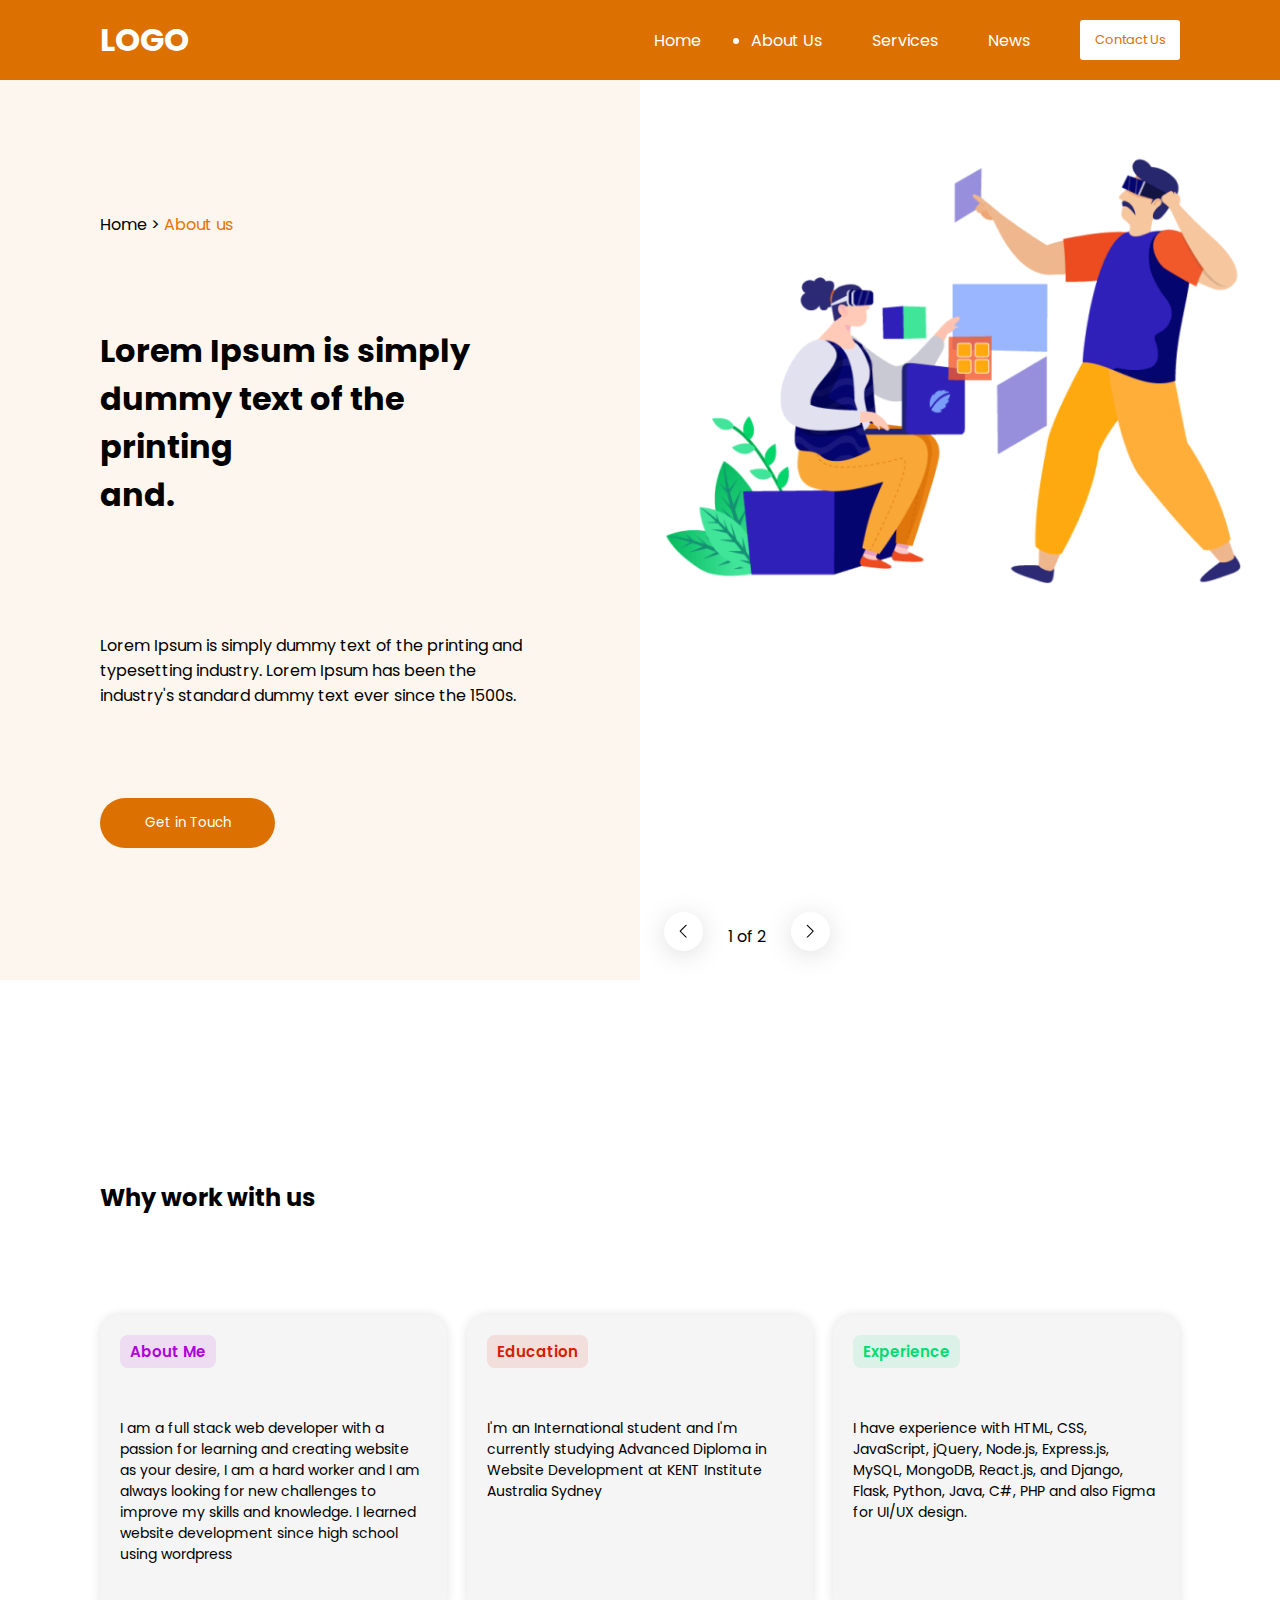
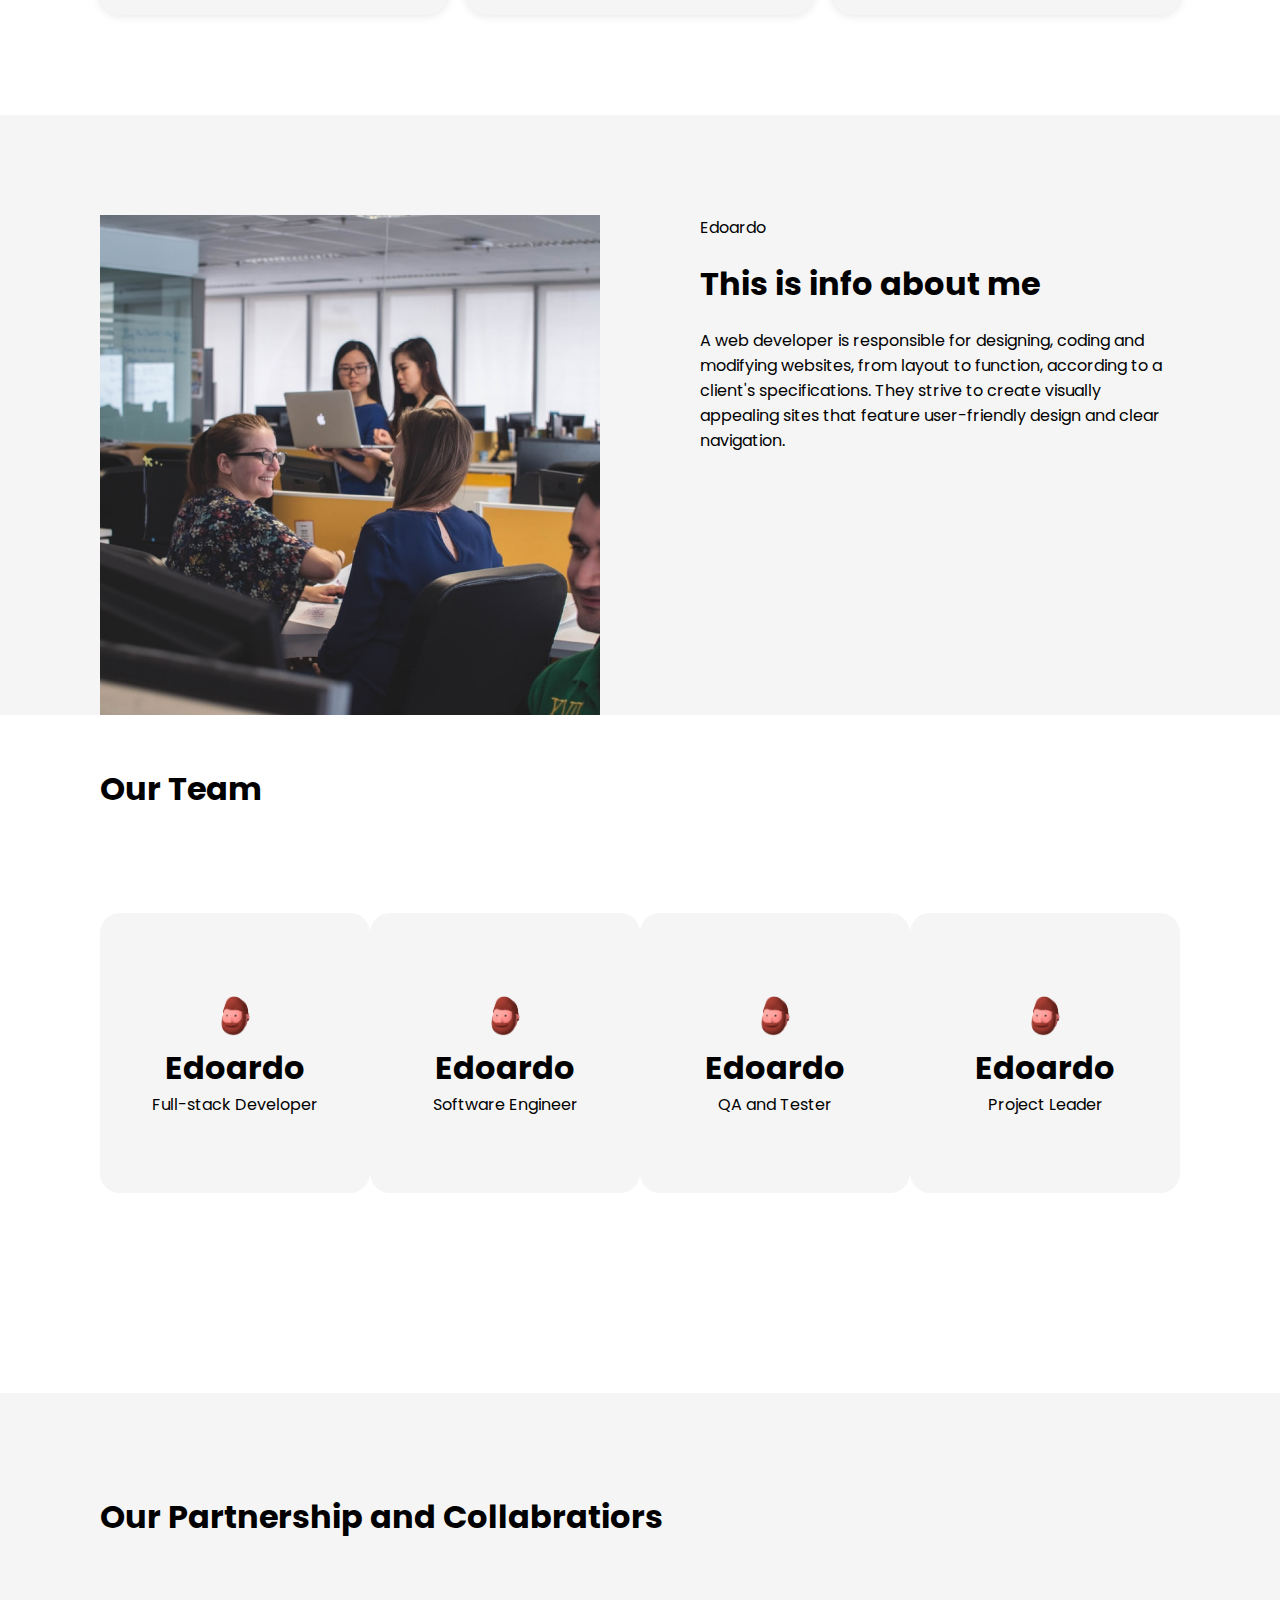
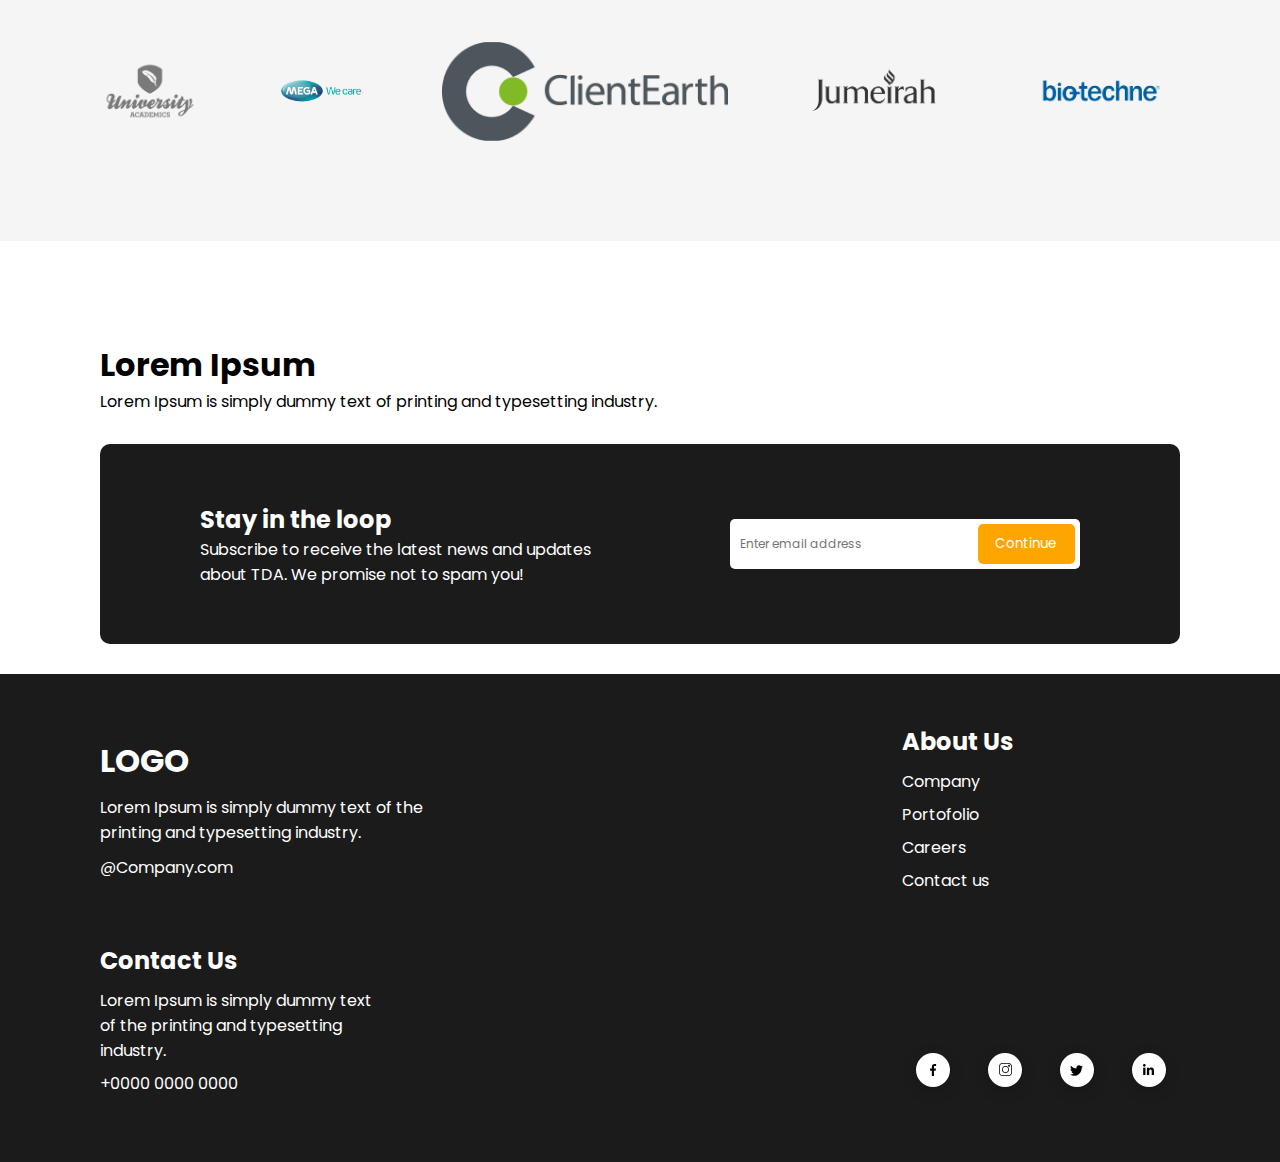
<file: about.html>
<!DOCTYPE html>
<html lang="en">
<head>
    <meta charset="UTF-8">
    <meta name="viewport" content="width=device-width, initial-scale=1.0">
    <link rel="stylesheet" href="style.css">
    <link rel="stylesheet" href="about.css">
    <link rel="stylesheet" href="responsive.css">
    <title>About Us</title>
</head>
<body>
    <nav></nav>
    <section class="hero">
        <div class="left">
            <div class="hero-location">
                <p>Home ></p>
                <p> About us</p>
            </div>
            <div class="hero-title pre">
                <h1>Lorem Ipsum is simply 
                    dummy text of the printing 
                    and.            
                </h1>
            </div>
            <div class="hero-context pre">
                <p>Lorem Ipsum is simply dummy text of the printing and 
                    typesetting industry. Lorem Ipsum has been the 
                    industry's standard dummy text ever since the 1500s.
                </p>
            </div>
            <button class="btn-primary">
                Get in Touch
            </button>
        </div>
        <div class="right">
            <div class="hero-carousel">
                <div class="hero-carousel-item">
                    <img src="assets/hero.png" loading="lazy" alt="hero">
                </div>
                <div class="hero-carousel-item">
                    <img src="assets/hero.png" loading="lazy" alt="hero">
                </div>
                <div class="hero-carousel-btn">
                    <img src="assets/arrow_left.svg" loading="lazy" alt="arrow_left" id="carousel-left-btn">
                    <p id="carousel-index">1 of 2</p>
                    <img src="assets/arrow_right.svg" loading="lazy" alt="arrow_right" id="carousel-right-btn">
                </div>                
            </div>
        </div>
    </section>
    <section class="about-background">
        <h2>Why work with us</h2>
        <div class="cards-container">
        </div>
    </section>
    <section class="about-team">
        <div class="team-background">
            <div class="team-image">
                <img src="assets/about2.png" loading="lazy" alt="#">
            </div>
            <div class="team-description">
                <p>Edoardo</p>
                <h1>This is info about me</h1>
                <p>A web developer is responsible for designing, coding and modifying websites, from layout to function, according to a client's specifications. They strive to create visually appealing sites that feature user-friendly design and clear navigation.</p> 
            </div>
        </div>
        <div class="our-team">
            <h1>Our Team</h1>
            <div class="team-members">
                <div class="member-card">
                    <img src="assets/user-icon.png" loading="lazy" width="55px" height="55px" alt="#">
                    <div class="team-detail">
                        <h1>Edoardo</h1>
                        <p>Full-stack Developer</p>
                    </div>
                </div>
                <div class="member-card">
                    <img src="assets/user-icon.png" loading="lazy" width="55px" height="55px" alt="#">
                    <div class="team-detail">
                        <h1>Edoardo</h1>
                        <p>Software Engineer</p>
                    </div>
                </div>
                <div class="member-card">
                    <img src="assets/user-icon.png" loading="lazy" width="55px" height="55px" alt="#">
                    <div class="team-detail">
                        <h1>Edoardo</h1>
                        <p>QA and Tester</p>
                    </div>
                </div>
                <div class="member-card">
                    <img src="assets/user-icon.png" loading="lazy" width="55px" height="55px" alt="#">
                    <div class="team-detail">
                        <h1>Edoardo</h1>
                        <p>Project Leader</p>
                    </div>
                </div>
            </div>
        </div>
    </section>
    <div class="testimonials">
        <h1>Our Partnership and Collabratiors</h1>
        <div class="brand-images">
            <img src="assets/brand1.png" loading="lazy" height="100px" alt="#">
            <img src="assets/brand2.png" loading="lazy" height="100px" alt="#">
            <img src="assets/brand3.png" loading="lazy" height="100px" alt="#">
            <img src="assets/brand4.png" loading="lazy" height="100px" alt="#">
            <img src="assets/brand5.png" loading="lazy" height="100px" alt="#">
        </div>
    </div>
    <footer></footer>
    <script src="https://code.jquery.com/jquery-3.6.0.min.js"></script>
    <script src="navFooter.js"></script>
    <script src="about.js"></script>
    <script src="carousel.js"></script>
</body>
</html>
</file>
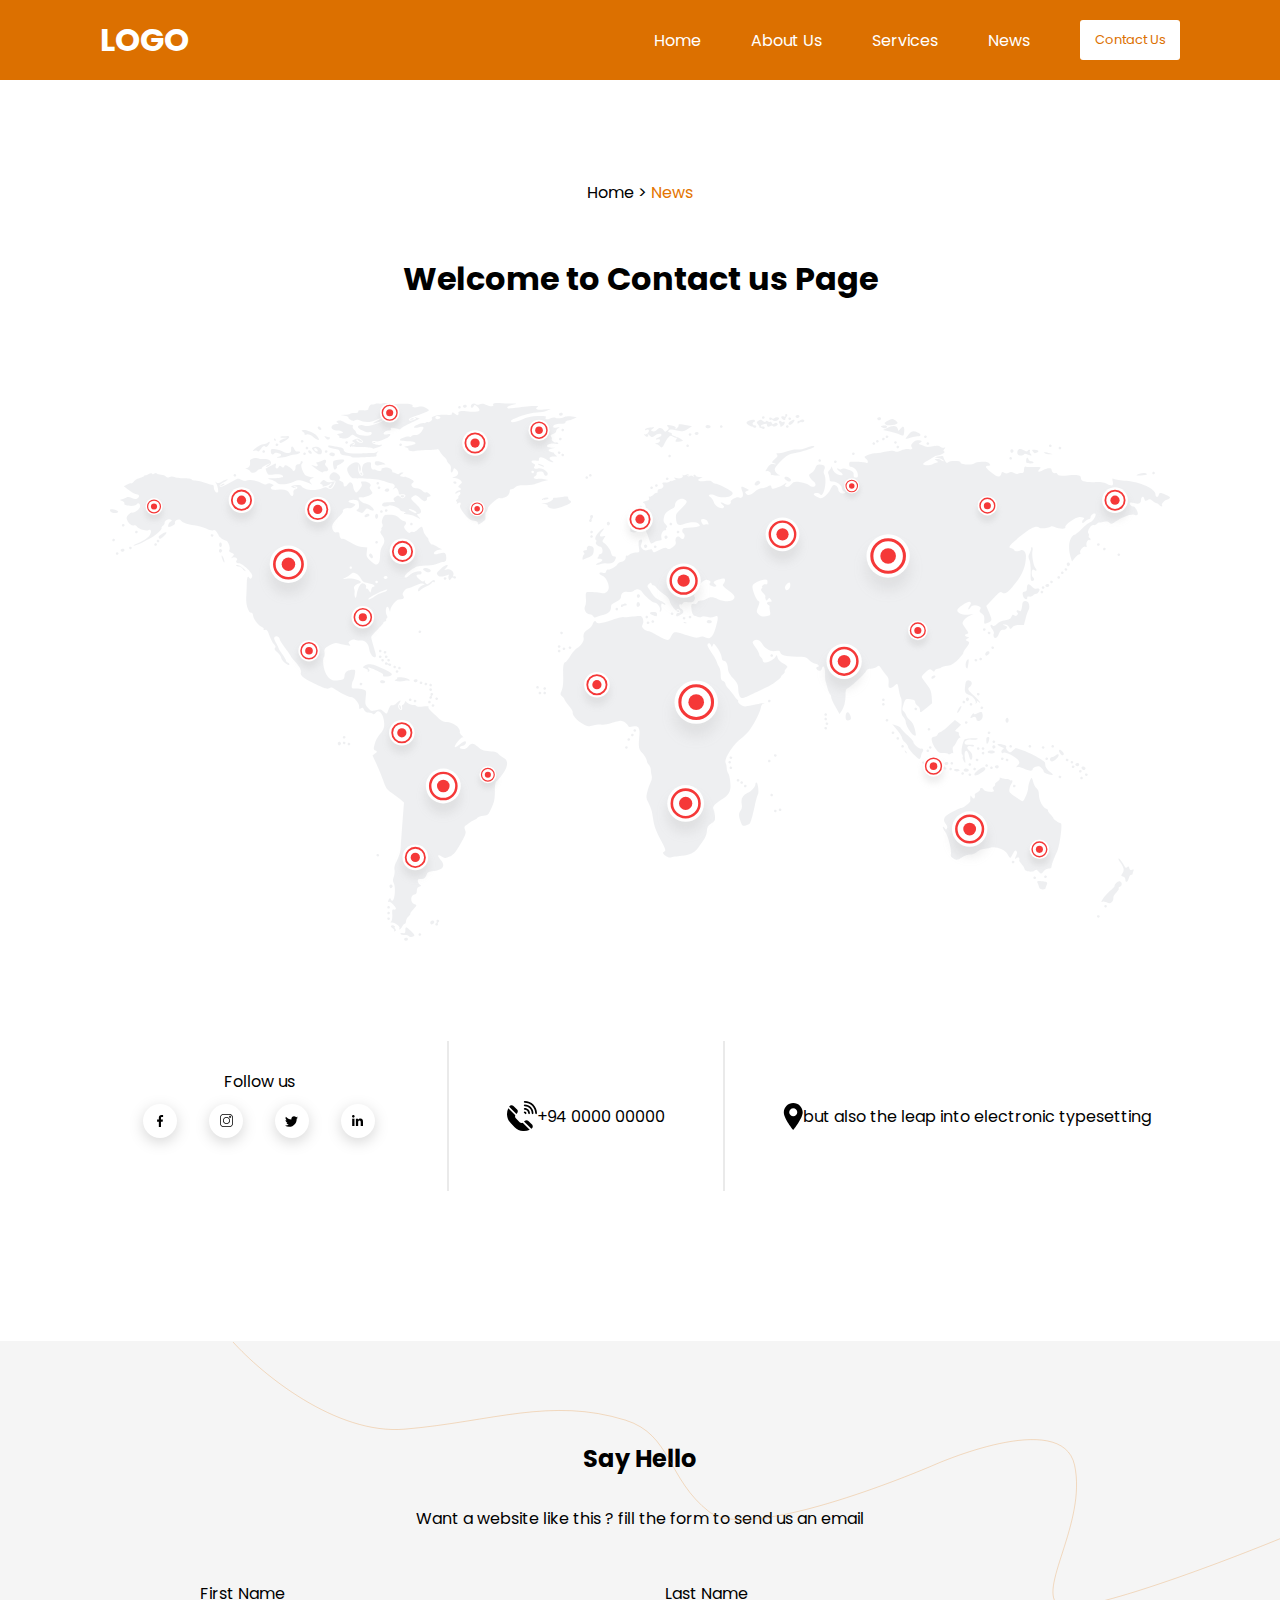
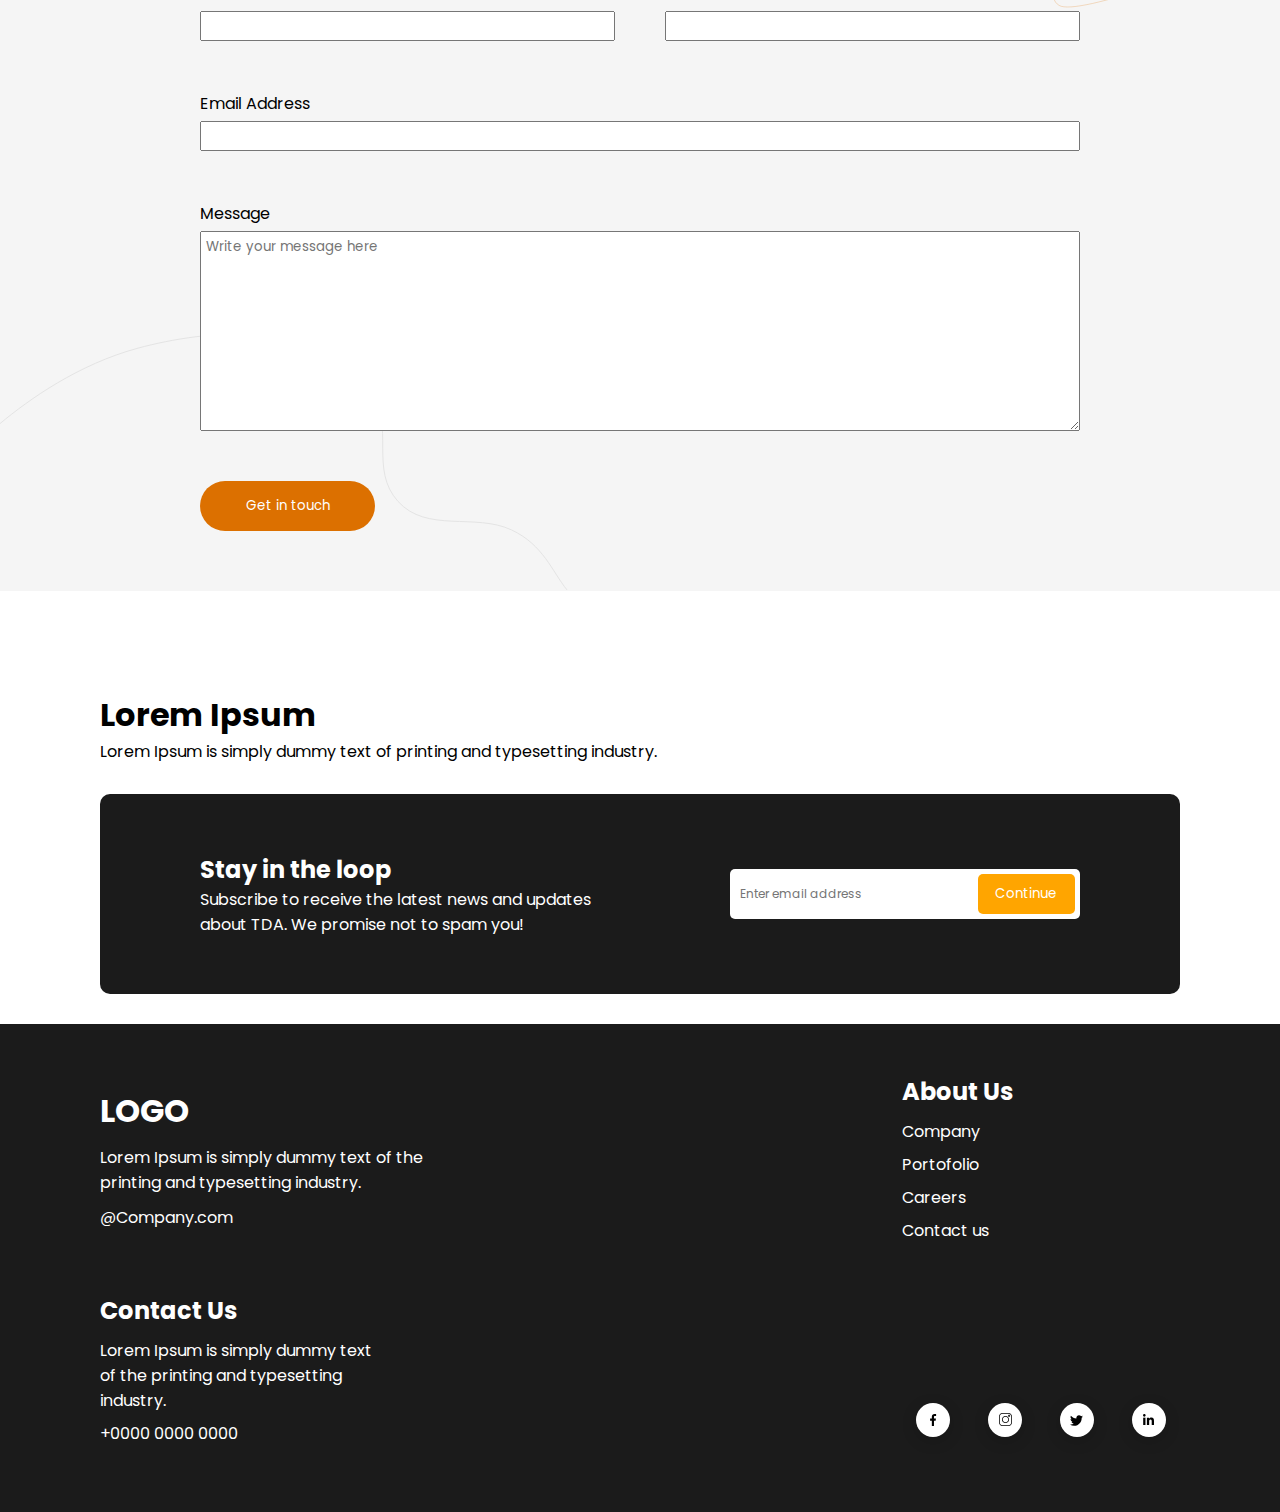
<file: contact.html>
<!DOCTYPE html>
<html lang="en">
<head>
    <meta charset="UTF-8">
    <meta name="viewport" content="width=device-width, initial-scale=1.0">
    <link rel="stylesheet" href="style.css">
    <link rel="stylesheet" href="contact.css">
    <link rel="stylesheet" href="responsive.css">
    <title>About Us</title>
</head>
<body>
    <nav></nav>
    <section class="hero">
        <div class="hero-location">
            <p>Home ></p>
            <p> News</p>
        </div>
        <div class="hero-title">
            <h1>Welcome to Contact us Page</h1>
        </div>
        <img src="assets/global.svg" loading="lazy" alt="map">
        <div class="how-to-contact">
            <div class="contact-detail">
                <p>Follow us</p>
                <div class="soc-med">
                    <a href="https://www.facebook.com/edoyangz"><img src="assets/socmed1.svg" alt="#"></a>
                    <a href="https://www.instagram.com/edoyangz/"><img src="assets/socmed2.svg" alt="#"></a>
                    <a href="https://twitter.com/edoyangg"><img src="assets/socmed3.svg" alt="#"></a>
                    <a href="https://au.linkedin.com/in/edo-yang-574219249"><img src="assets/socmed4.svg" alt="#"></a>
                </div>
            </div>
            <line></line>
            <div class="contact-detail">
                <img src="assets/telephone.svg" alt="#">
                +94 0000 00000
            </div>
            <line></line>
            <div class="contact-detail">
                <img src="assets/location.svg" alt="#">
                <p>but also the leap into electronic 
                    typesetting</p>
            </div>
        </div>
    </section>
    <div class="mailing">
        <div class="introduction">
            <h2>Say Hello</h2>
            <p>Want a website like this ? fill the form to send us an email</p>
        </div>
        <form class="form" action="sendmail.php" method="post">
            <div class="input first-name">
                <p>First Name</p>
                <input type="text" name="firstName">
            </div>
            <div class="input last-name">
                <p>Last Name</p>
                <input type="text" name="lastName">
            </div>
            <div class="input email">
                <p>Email Address</p>
                <input type="email" name="email">
            </div>
            <div class="input message">
                <p>Message</p>
                <textarea name="message" placeholder="Write your message here"></textarea>
            </div>
            <button class="btn-primary get-in-touch" type="submit">Get in touch</button>
        </form>        
        <img class="top-vector" src="assets/vector-top-right.svg" loading="lazy" alt="top-vector">
        <img class="bot-vector" src="assets/vector-bot-right.svg" loading="lazy" alt="bot-vector">
    </div>
    <footer></footer>
    <script src="https://code.jquery.com/jquery-3.6.0.min.js"></script>
    <script src="navFooter.js"></script>
</body>
</file>
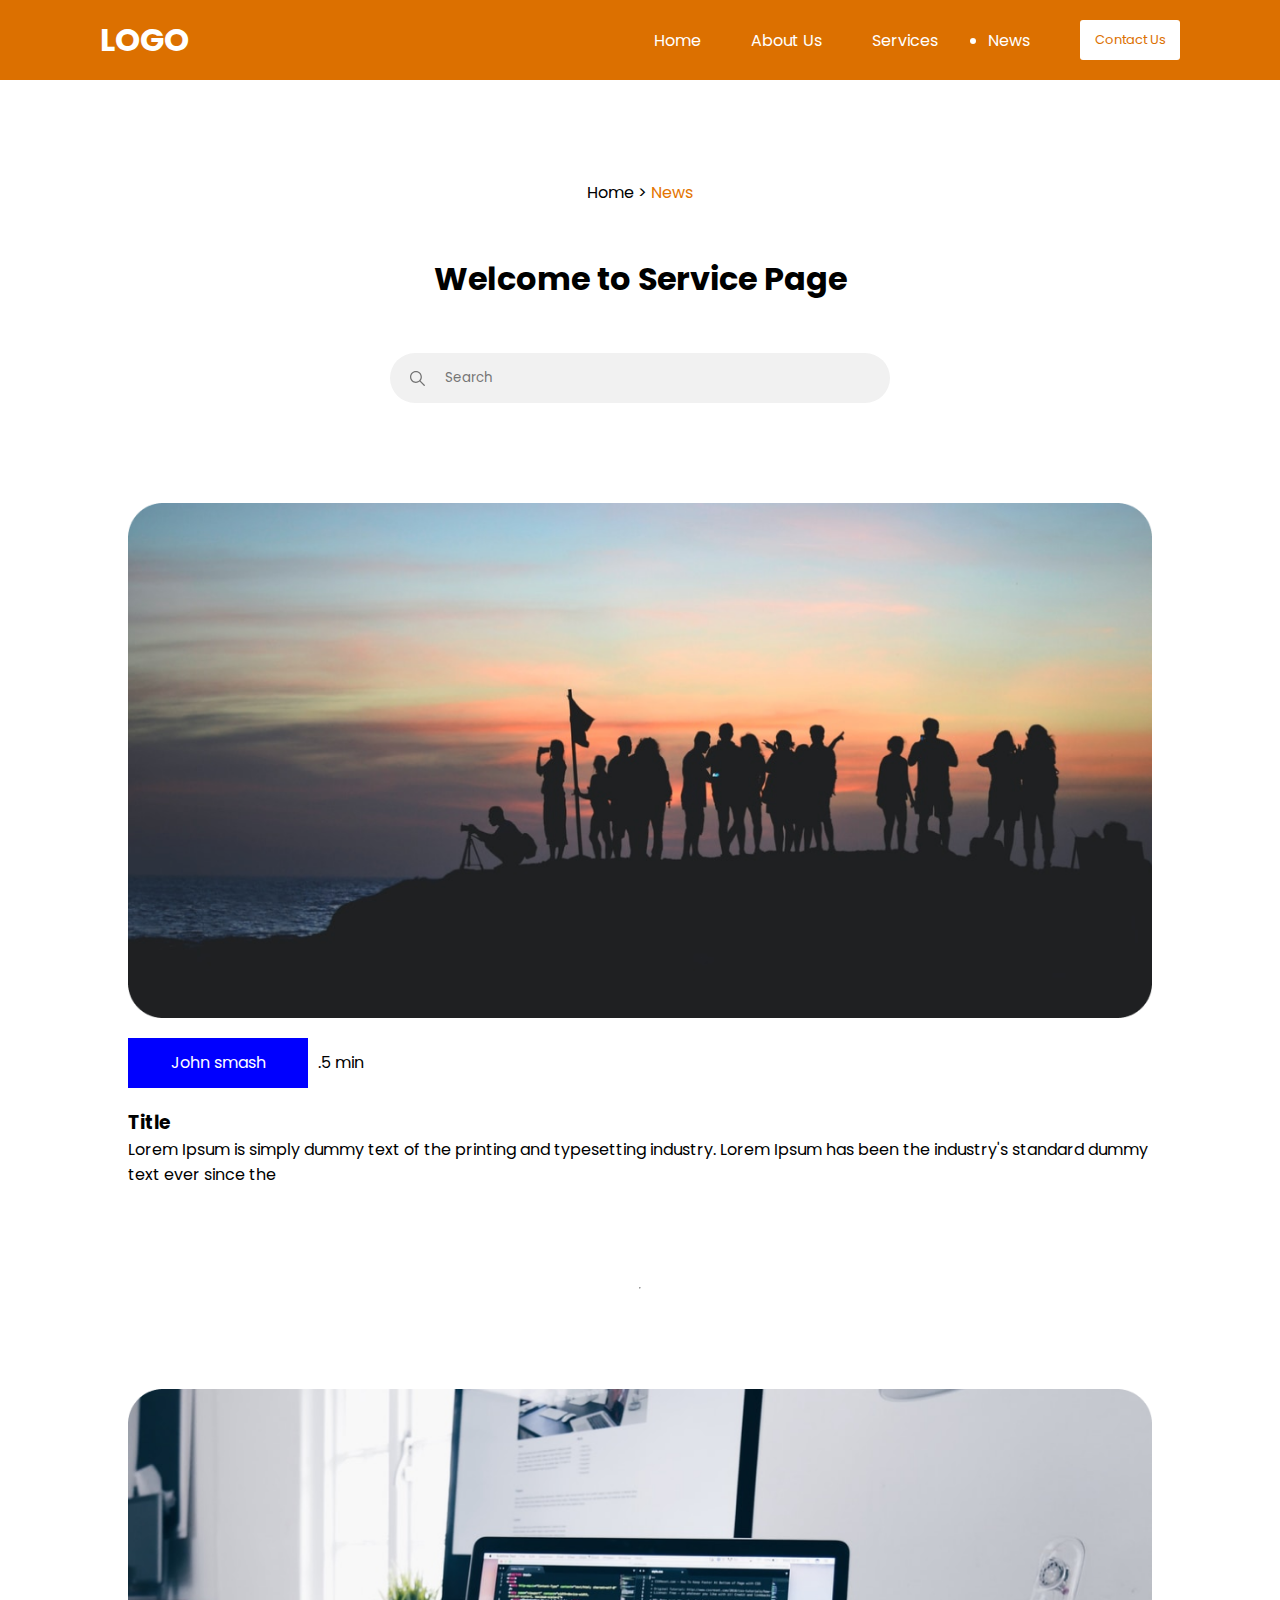
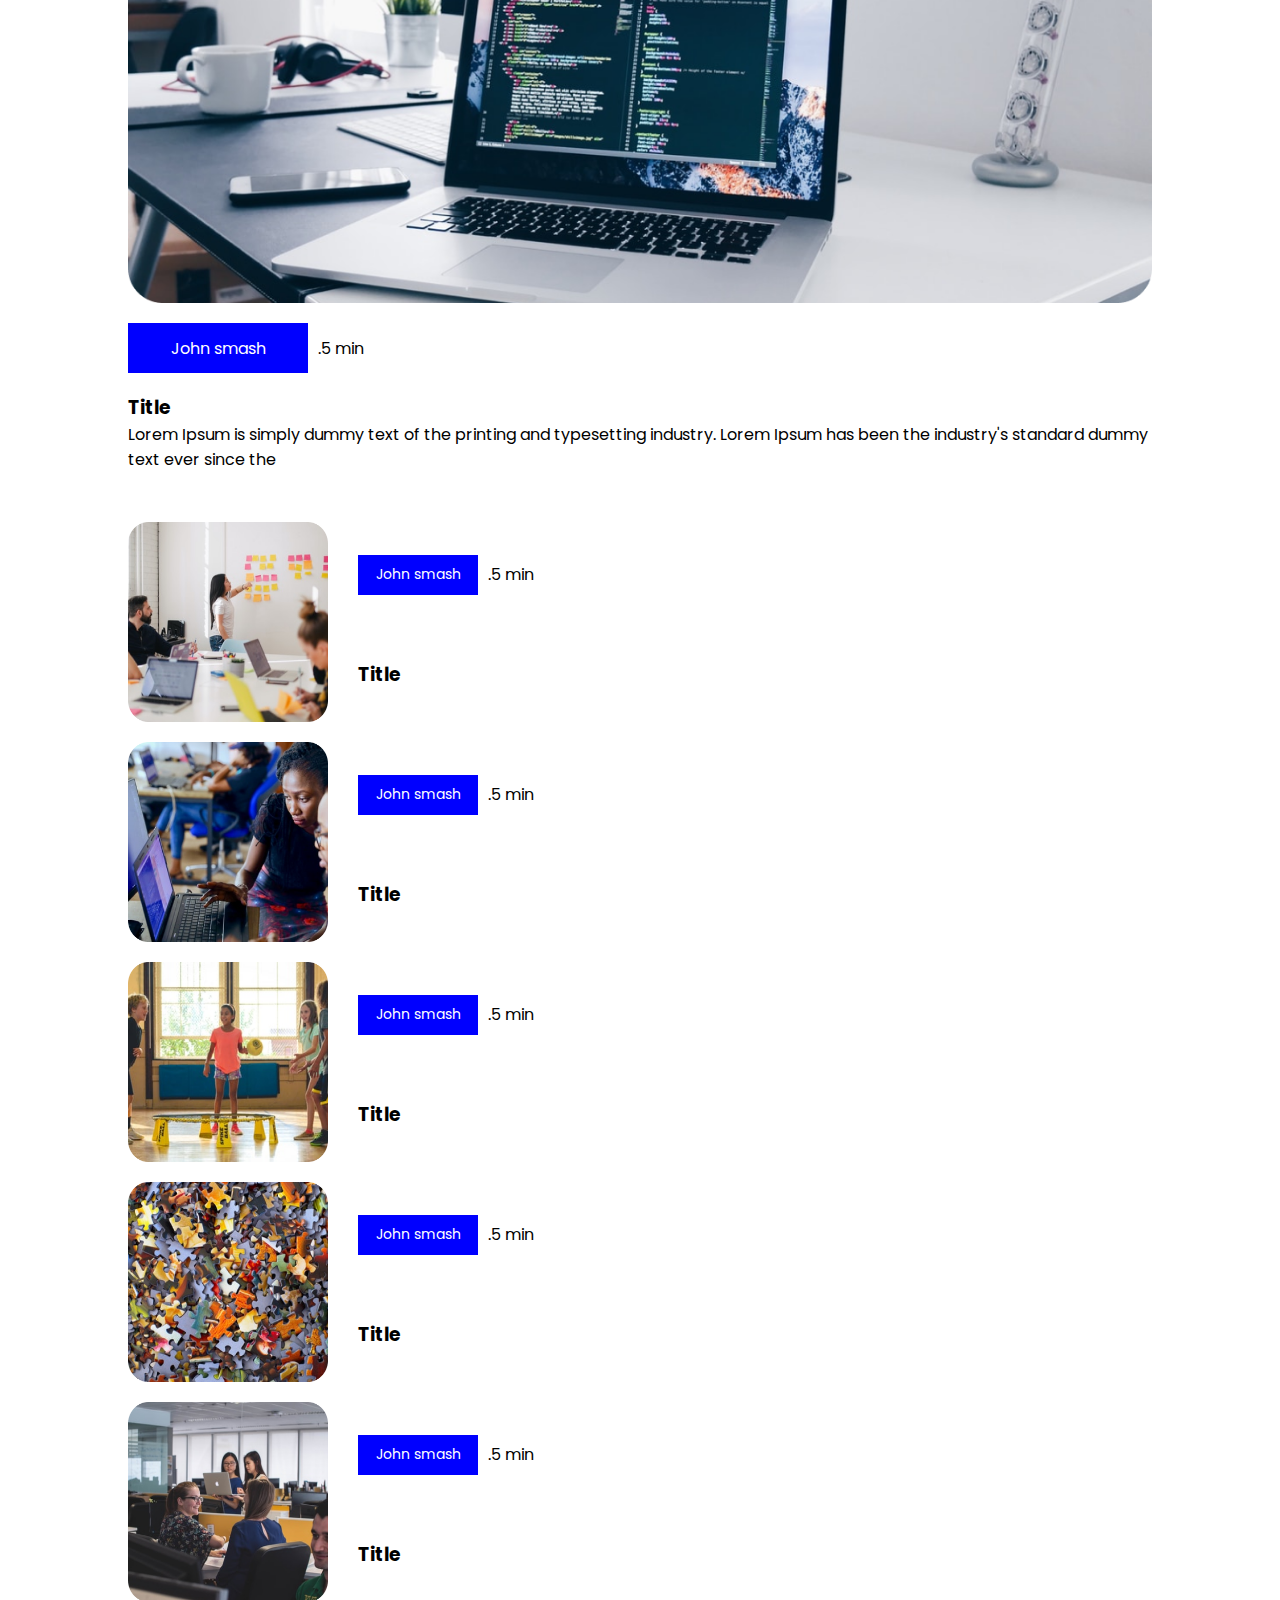
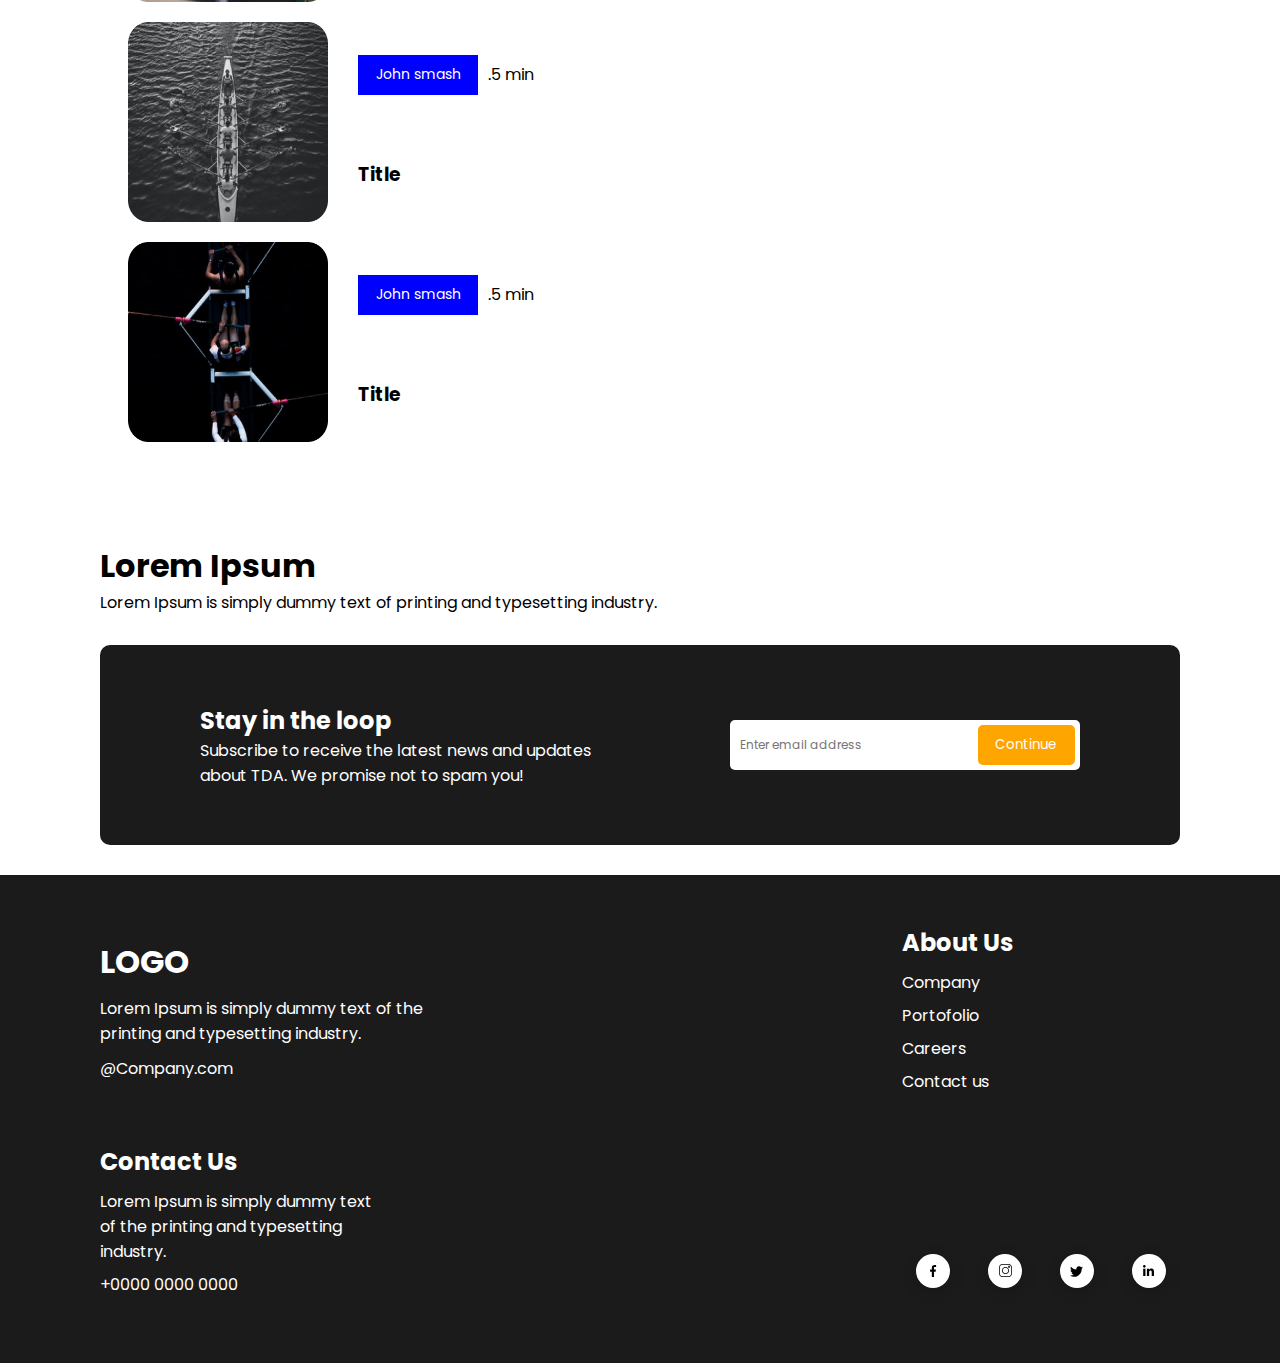
<file: news.html>
<!DOCTYPE html>
<html lang="en">
<head>
    <meta charset="UTF-8">
    <meta name="viewport" content="width=device-width, initial-scale=1.0">
    <link rel="stylesheet" href="style.css">
    <link rel="stylesheet" href="news.css">
    <link rel="stylesheet" href="responsive.css">
    <title>News</title>
</head>
<body>
    <nav></nav>
    <div class="hero">
        <div class="hero-location">
            <p>Home ></p>
            <p> News</p>
        </div>
        <div class="hero-title">
            <h1>Welcome to Service Page</h1>
        </div>
        <div class="search-bar">
            <img src="assets/search-icon.svg" alt="Search-icon">
            <input id="inputSearch" type="text" placeholder="Search">
            <button type="submit">Search</button>
        </div>
    </div>
    <section class="news-content">
        <div class="left">
            <div class="first-news">
                <img src="assets/news1.png" alt="content">
                <div class="author">
                    <p class="author-name">John smash</p>
                    <p>.5 min</p>
                </div>
                <div class="content">
                    <h3>Title</h3>
                    <p>Lorem Ipsum is simply dummy text of the printing and typesetting industry. Lorem Ipsum has been the industry's standard dummy text ever since the</p>
                </div>
            </div>
            <hr>
            <div class="second-news">
                <img src="assets/news2.png" alt="content">
                <div class="author">
                    <p class="author-name">John smash</p>
                    <p>.5 min</p>
                </div>
                <div class="content">
                    <h3>Title</h3>
                    <p>Lorem Ipsum is simply dummy text of the printing and typesetting industry. Lorem Ipsum has been the industry's standard dummy text ever since the</p>
                </div>
            </div>
        </div>
        <div class="right">
            <div class="news-thumbnail">
                <img id="thumbnail" src="assets/news3.png" alt="thumbnail">
                <div class="thumbnail-content">
                    <div class="author">
                        <p class="author-name">John smash</p>
                        <p>.5 min</p>
                    </div>
                    <h3>Title</h3>
                </div>
            </div>
            <div class="news-thumbnail">
                <img id="thumbnail" src="assets/news4.png" alt="thumbnail">
                <div class="thumbnail-content">
                    <div class="author">
                        <p class="author-name">John smash</p>
                        <p>.5 min</p>
                    </div>
                    <h3>Title</h3>
                </div>
            </div>
            <div class="news-thumbnail">
                <img id="thumbnail" src="assets/news5.png" alt="thumbnail">
                <div class="thumbnail-content">
                    <div class="author">
                        <p class="author-name">John smash</p>
                        <p>.5 min</p>
                    </div>
                    <h3>Title</h3>
                </div>
            </div>
            <div class="news-thumbnail">
                <img id="thumbnail" src="assets/news6.png" alt="thumbnail">
                <div class="thumbnail-content">
                    <div class="author">
                        <p class="author-name">John smash</p>
                        <p>.5 min</p>
                    </div>
                    <h3>Title</h3>
                </div>
            </div>
            <div class="news-thumbnail">
                <img id="thumbnail" src="assets/news7.png" alt="thumbnail">
                <div class="thumbnail-content">
                    <div class="author">
                        <p class="author-name">John smash</p>
                        <p>.5 min</p>
                    </div>
                    <h3>Title</h3>
                </div>
            </div>
            <div class="news-thumbnail">
                <img id="thumbnail" src="assets/news8.png" alt="thumbnail">
                <div class="thumbnail-content">
                    <div class="author">
                        <p class="author-name">John smash</p>
                        <p>.5 min</p>
                    </div>
                    <h3>Title</h3>
                </div>
            </div>
            <div class="news-thumbnail">
                <img id="thumbnail" src="assets/news9.png" alt="thumbnail">
                <div class="thumbnail-content">
                    <div class="author">
                        <p class="author-name">John smash</p>
                        <p>.5 min</p>
                    </div>
                    <h3>Title</h3>
                </div>
            </div>
            
        </div>
    </section>
    <footer></footer>
    <script src="https://code.jquery.com/jquery-3.6.0.min.js"></script>
    <script src="navFooter.js"></script>
    <script src="news.js"></script>
</body>
</html>
</file>
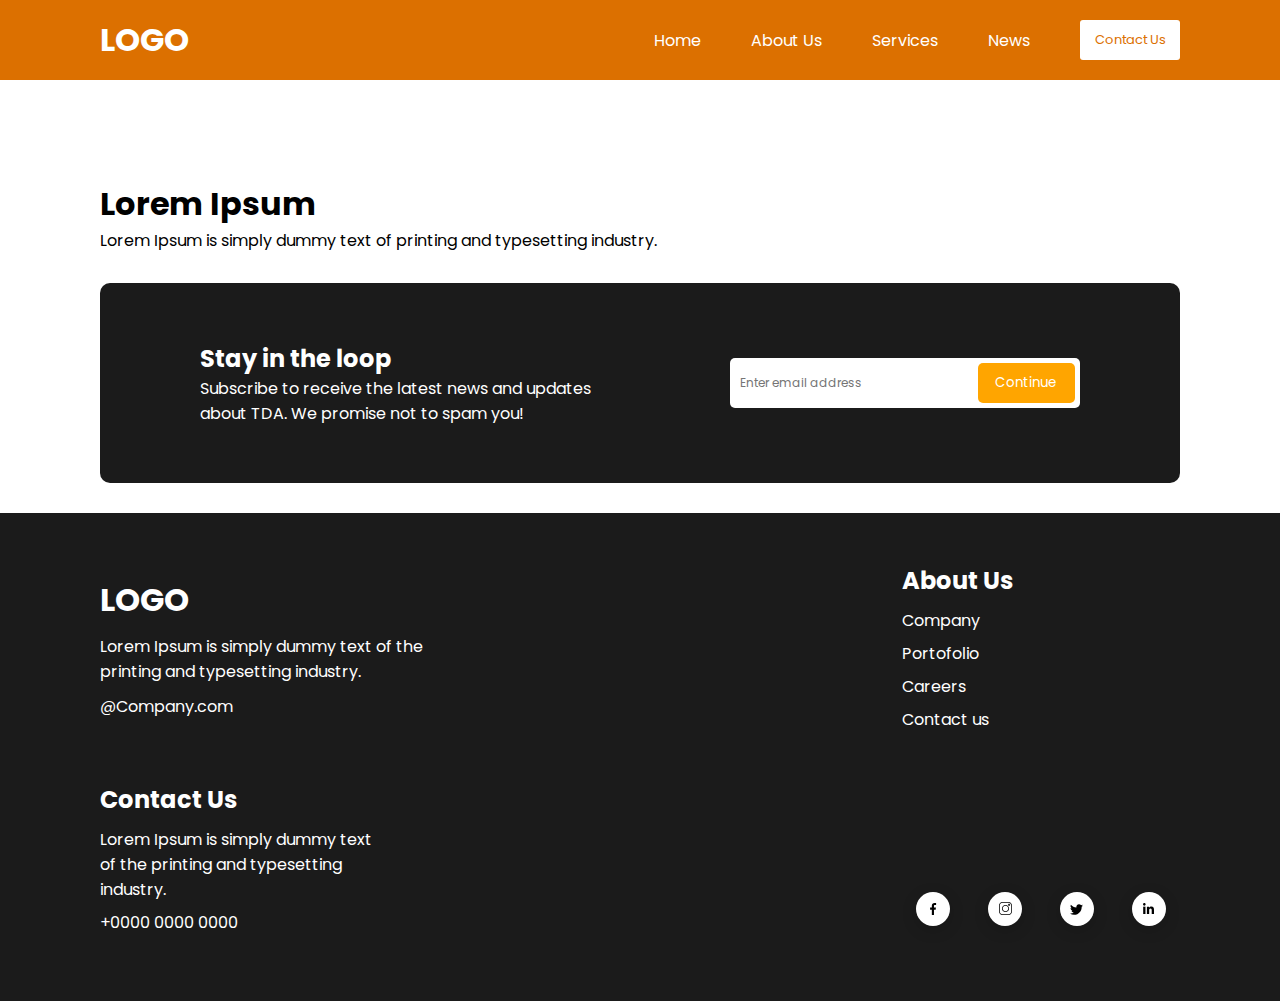
<file: responsive-test.html>
<!DOCTYPE html>
<html lang="en">
<head>
    <meta charset="UTF-8">
    <meta name="viewport" content="width=device-width, initial-scale=1.0">
    <link rel="stylesheet" href="style.css">
    <link rel="stylesheet" href="responsive.css">
    <title>About Us</title>
</head>
<body>
    <nav></nav>
    <footer></footer>
    <script src="https://code.jquery.com/jquery-3.6.0.min.js"></script>
    <script src="navFooter.js"></script>
</body>
</html>
</file>
<file: style.css>
@import url('https://fonts.googleapis.com/css2?family=Poppins:wght@200;400&display=swap');

:root {
    --secondary: #DC7000;
    --accent: #F5F5F5;
    --white: #FFFFFF;
    --footer: #1B1B1B;
    --bg: url("assets/bg.png");

    --padding-card: 20px;
    --padding-50: 50px;
    --padding-100: 100px;
    --padding-150: 150px;
    --padding-200: 200px;
    
    --button-active: #7d3f00;
}

*, html, body{
    padding: 0;
    margin: 0;
    box-sizing: border-box;
    font-family: 'Poppins', sans-serif;
}

.pre{
    white-space: pre-line;
}

section{
    min-height: 100vh;
}

.btn-primary{
    background-color: var(--secondary);
    width: 175px;
    height: 50px;
    color: white;
    border: none;
    border-radius: 50px;
    cursor: pointer;
    transition: all 0.1s ease;
}

.btn-primary:active{
    background-color: var(--button-active);
}

.hero-location{
    display: flex;
}

.hero-location > p:nth-child(2){
    white-space: pre-wrap;
    color: #E47500 ;
}

.service-description{
    display: flex;
    gap: 100px;
    padding: var(--padding-100);
}

.video-container{
    min-height: 350px;
    min-width: 700px;
    background-color: violet;
}

.service-description ul{
    list-style-type: none;
}
</file>
<file: about.css>
.hero{
    display: flex;
    min-height: 50vh;
    padding-bottom: var(--padding-100);
}

.left, .right{
    width: 50vw;
    height: 70vh;
    position: relative;
}

.left{
    background-color: #E27A0C12;
    display: flex;
    flex-direction: column;
    justify-content: space-around;
    padding: var(--padding-100);
}

.right {
    height: 70vh;
    position: relative;
    overflow: hidden;
}

.hero-carousel {
    overflow-x: auto;
    overflow-x: hidden;
    white-space: nowrap;
    scroll-behavior: smooth;
}

.hero-carousel-item {
    display: inline-block;
    width: 100%;
    box-sizing: border-box;
    position: relative;
    justify-content: center;
    align-items: center;
}

.hero-carousel-item img {
    width: 100%;
    height: auto; 
    object-fit: cover;
}

.hero-carousel-btn{
    position: absolute;
    bottom: 0;
    left: 0;
    display: flex;
    align-items: center;
    justify-content: center;
    z-index: 2;
}

.about-background{
    padding:var(--padding-100);
    display: flex;
    flex-direction: column;
    align-items: start;
    justify-content: start;
    gap: 100px;
    min-height: 50vh;
}

.cards-container{
    display: flex;
    justify-content: space-between;
    align-items: center;
    width: 100%;
    gap: 20px;
}

.card{
    padding: var(--padding-card);
    width: 380px;
    height: 300px;
    display: flex;
    flex-direction: column;
    align-items: start;
    background-color: #F5F5F5;
    gap: 50px;
    box-shadow: 0px 0px 10px 1px rgba(0,0,0,0.1);   
    border-radius: 20px;
    transition: all 0.3s ease;
}

.card:hover{
    transform: scale(1.05);
    background-color: white;
}

.card .card-title{
    font-size: 15px;
    font-weight: 600;
    padding: 5px 10px;
    border-radius: 8px;

}

.card p {
    font-size: 14px;
}

.team-background{
    padding: var(--padding-100) var(--padding-100) 0 var(--padding-100);
    display: flex;
    gap: 100px;
    justify-content: start;
    background-color: #F5F5F5;
}

.team-image{
    background-color: white;
    align-items: center;
    justify-content: center;
}

.team-image img{
    display: flex;
    align-items: center;
    justify-content: center;
    object-position: center;
    height: 500px;
    width: 500px;
}

.team-description{
    display: flex;
    flex-direction: column;
    gap: 20px;
    width: 50%;
    height: 500px;
}

.our-team{
    padding: 50px var(--padding-100) 200px;
    display: flex;
    flex-direction: column;
    gap: 100px;
}

.team-members{
    display: flex;
    justify-content: space-between;
}

.member-card{
    display: flex;
    flex-direction: column;
    align-items: center;
    justify-content: center;
    text-align: center;
    background-color: #F5F5F5;
    width: 300px;
    height: 280px;
    border-radius: 20px;
}

.testimonials{
    display: flex;
    flex-direction: column;
    gap: 100px;
    padding: var(--padding-100);
    background-color: #F5F5F5;
}

.brand-images{
    display: flex;
    justify-content: space-between;
}

.brand-images img{
    min-width: 100px;
}
</file>
<file: responsive.css>
@media (max-width: 1600px){
}

@media (max-width:1366px){
    .hero .left, .hero .right{
        height: 100vh;
    }

    .news-content{
        flex-direction: column;
        gap: 50px;
    }

    .news-content .left, .news-content .right{
        width: 80vw;
        align-self: center;
        padding: 0;
        justify-content: center;
        align-items: center;
    }

    .news-content .left img{
        width: 80vw;
        height: 100%;
    }

    .news-thumbnail{
        justify-content: flex-start;
        padding: 0;
        width: 100%;
    }
}

@media (max-width:1200px){
    .service__items{
        grid-template-columns: repeat(2, 1fr);
    }

    .service__items > :nth-child(5) {
        grid-column-start: 1;
    }

    .hero img[alt=map]{
        width: 80vw;
    }

    .hero > .how-to-contact{
    flex-direction: column;
    gap: 50px;
    justify-self: start;
    align-items: start;
    width: 80vw;

    }
    .how-to-contact > line{
    width: 80vw;
    height: 2px;
    }
    .mailing .top-vector, .bot-vector{
        max-width: 80vw;
    }

    .mailing

    .form{
        display: flex;
        flex-direction: column;
        gap: 20px;
    }
}

@media screen and (max-width: 768px) {
    body{
        --padding-100: 50px;
    }
    .hero{
        justify-content: center;
    }
    .hero-image, .hero-content p{
        display: none;
    }

    .hero-content{
        align-items: center;
        text-align: center;
        justify-content: center;
        width: 100%;
    }

    .hero-content h1{
        font-size: 50px;
    }

    .service__items .item{
        width: auto;
        gap: 20px;
    }

    .product__description{
        display: none;
    }

    .project__description{
        flex-direction: column;
        gap: 50px;
    }

    .project__description__text > .hero-button{
        align-self: center;
    }
    
    .hero > .right{
        display: none;
    }

    .hero > .left {
        width: 100%;
        align-items: center;
        justify-content: center;
        text-align: center;
    }

    .about-background > .cards-container > .card{
        height: max-content;
        justify-self: flex-start;
        align-self: start;
    }

    .team-image > img{
        height: 300px;
        width: 300px;
        justify-content: center;
        align-items: center;
    }

    .team-background{
        flex-direction: column;
        gap: 50px;
        justify-content: center;
        align-items: center;
        text-align: center;
    }

    .our-team > .team-members{
        display: grid;
        grid-template-columns: repeat(2, auto);
        gap: 50px;
        justify-content: space-between;
        align-items: center;
    }

    .member-card{
        width: 250px;
        height: 250px;
    }

    .brand-images{
        display: grid;
        grid-template-columns: repeat(2, auto);
        gap: 50px;
    }

    .service-description{
        flex-direction: column;
    }

    .video img{
        width: 70%;
        height: 70%;
    }

    .video {
        display: flex;
        justify-content: center;
        align-items: center;
    }

    .services-container > .item > img{
        width: 50%;
        height: 50%;
    }

    .services-container > .item {
        flex-direction: column;
        gap: 50px;
        text-align: center;
        align-items: center;
        justify-content: center;
    }

    .item-content > button{
        align-self: center;
    }

    .services-container > .item:nth-child(2){
        flex-direction: column;
    }

    .sliders{
        flex-direction: column;
        gap: 50px;
    }

    .news-content > .right > .news-thumbnail{
        padding: 0;
        gap: 50px;
    }

    .how-to-contact > .contact-detail{
        align-items: start;
        justify-content: start;
        text-align: center;
        gap: 50px;
    }

    .contact-detail:nth-child(1){
        flex-direction: row-reverse;
        text-align: center;
        align-items: center;
        justify-content: center;
    }

    .how-to-contact img{
        width: 30px;
    }

    .how-to-contact > .contact-detail > .soc-med img{
        width: 10vw;
    }

    .mailing > .form{
        padding: 0;
    }

    /* about us */

    .hero .right{
        display: none;
    }

    .hero .left{
        height: 80vh;
        justify-content: space-between;
    }

    /* services */


    /* news */

    .hero .search-bar{
        width: 80vw;
    }

    .search-bar img{
        width: 5%;
    }

    .left img{
        width: 80vw;
        align-self: center;
    }
}

@media (max-width:600px){
    .service__items .item h1{
        font-size: 18px;
    
    }
    .service__items .item img{
        width: 50px;
    }

    .service__items .item img[alt=Button]{
        width: 30px;
    }

    .description .images .svg{
        display: none;
    }

    /* about us */

    .about-background .cards-container{
        flex-direction: column;
    }

    .about-background .cards-container .card{
        width: 100%;
    }

    .our-team .team-members{
        display: flex;
        flex-direction: column;
        gap: 50px;
    }

    .our-team .team-members .member-card{
        width: 100%;
    }

    .testimonials .brand-images {
        display: grid;
        grid-template-columns: repeat(2, auto);
        gap: 50px;
    }

    .testimonials .brand-images img{
        height: auto;
        width: 20%;
        align-self: center;
        justify-self: center;
    }

    .team-background{
        display: none;
    }

    /* services */
    .hero .achievements{
        flex-direction: column;
    }

    .achievements line{
        width: 80%;
        height: 2px;
    }

    .achievements .achievement-data{
        width: 200px;
        gap: 0;
    }

    .achievement-data .caption, .achievement-data .total{
        width: 100px;
    }

    /* news */
    .right{
        justify-content: center;
        align-items: center;
    }
    .news-content > .right > .news-thumbnail{
        flex-direction: column;
        width: 80vw;
        justify-content: center;
        gap: 5px

    }

    .news-thumbnail img{
        align-self: center  ;
    }
}

@media (max-width: 400px){
    *, body, html{
        --padding-100: 20px;
    }
    .service__items{
        display: flex;
        flex-direction: column;
    }

    /* about us */

    .testimonials .brand-images{
        display: flex;
        flex-direction: column;
    }

    /* services */
    .achievement-data .caption, .achievement-data .total{
        width: 50px;
    }

    .achievements .achievement-data{
        width: 100px;
    }

    .sliders .slider{
        width: 80%;
        height: max-content;
    }

    /* news */

    /* contact */
    .how-to-contact > .contact-detail{
        width: 80vw;
        align-items: center;
        justify-content: center;/
    }
    .how-to-contact > .contact-detail:first-child{
        flex-direction: column-reverse;
    }

    .how-to-contact > .contact-detail > .soc-med img{
        width: 50px;
    }

    .how-to-contact > .contact-detail{
        gap: 5px;
    }
}
</file>
<file: contact.css>
.hero{
    display: flex;
    flex-direction: column;
    align-items: center;
    text-align: center;
    padding: var(--padding-100);
    gap: 50px;
}

.hero > img{
    padding-top: var(--padding-50);
}

.how-to-contact, .contact-detail{
    display: flex;
}

.how-to-contact{
    align-items: center;
    text-align: center;
    justify-content: space-around;
    width: 100%;
    padding: var(--padding-50) 0;
}

.contact-detail{
    text-align: center;
    display: flex;
    align-items: center;
    justify-content: center;
}
.contact-detail:first-child{
    flex-direction: column;
}

line{
    width: 2px;
    height: 150px;
    background-color: #00000015;
}

.top-vector, .bot-vector{
    position: absolute;
}

.top-vector{
    top: 0;
    right: 0;
}

.bot-vector{
    bottom: 0;
    left: 0;
}

.mailing{
    background-color: #F5F5F5;
    padding: var(--padding-100);
    position: relative;
    display: flex;
    flex-direction: column;
    align-items: center;
    justify-content: space-between;
    text-align: center;
    height: 850px;
    gap: 50px;
}

.introduction{
    display: flex;
    flex-direction: column;
    gap: 30px;
}

.form{
    width: 100%;
    padding: 0 var(--padding-100);
    display: grid;
    grid-template-areas: 
    "first-name last-name"
    "email email"
    "message message";
    gap: 50px;
    z-index: 1;
}

.input{
    display: flex;
    flex-direction: column;
    gap: 5px;
}

.input p{
    align-self: flex-start;
}

.input input{
    width: 100%;
    height: 30px;   
}

.first-name{grid-area: first-name;}
.last-name{grid-area: last-name;}
.email{grid-area: email;}
.message{grid-area: message;}

.message textarea{
    height: 200px;
    padding: 5px;
}
</file>
<file: news.css>
.hero{
    display: flex;
    flex-direction: column;
    align-items: center;
    text-align: center;
    padding: var(--padding-100);
    gap: 50px;
}

.search-bar{
    width: 500px;
    height: 50px;
    background-color: #F1F1F1;
    border-radius: 50px;
    display: flex;
    align-items: center;
    justify-content: space-between;
    text-align: center;
    padding: 0 var(--padding-card);
    gap: 20px;
}

.search-bar input, .search-bar input:focus, .search-bar input:focus-visible{
    width: 100%;
    outline: none;
    border: none;
    background-color: transparent;
}

.search-bar button{
    display: none;
    border: none;
}

.typing button {
    display: block;
    cursor: pointer;
}

.news-content{
    display: flex;
}

.left, .right{
    display: flex;
    flex-direction: column;
    padding: var(--padding-100);
    flex: 1;
    height: 200dvh;
    justify-content: space-between;
}
.left{
    gap: 100px;
    flex: 1;
    width: 50vw;
}
.right {
    gap: 20px;
    flex: 1;
    width: 50vw;
}

.first-news, .second-news{
    display: flex;
    flex-direction: column;
    gap: 20px;
    cursor: pointer;
}

.news-content img{
    width: 600px;
    height: 300px;
    display: flex;
    flex-direction: column;
    justify-content: center;
    align-items: center;
}

.author{
    display: flex;
    align-items: center;
    gap: 10px;
}

.news-thumbnail{
    display: flex;
    padding: 0 var(--padding-100);
    gap: 30px;
    cursor: pointer;
}

.news-thumbnail img{
    height: 200px;
    width: 200px;
}

.thumbnail-content{
    display: flex;
    flex-direction: column;
    justify-content: space-around;
    align-items: flex-start;
}

.author-name{
    background-color: blue;
    color: white;
    width: 180px;
    height: 50px;
    display: flex;
    align-items: center;
    justify-content: center;
    text-align: center;
}

.thumbnail-content .author-name{
    width: 120px;
    height: 40px;
    font-size: 14px;
}

@keyframes grow {
    from {
        transform: scale(0);
        opacity: 0;
    }
    to {
        transform: scale(1); 
        opacity: 1;
    }
}

@keyframes shrink {
    from {
        transform: scale(1);
        opacity: 1;
    }
    to {
        transform: scale(0);
        opacity: 0;
    }
}
</file>
